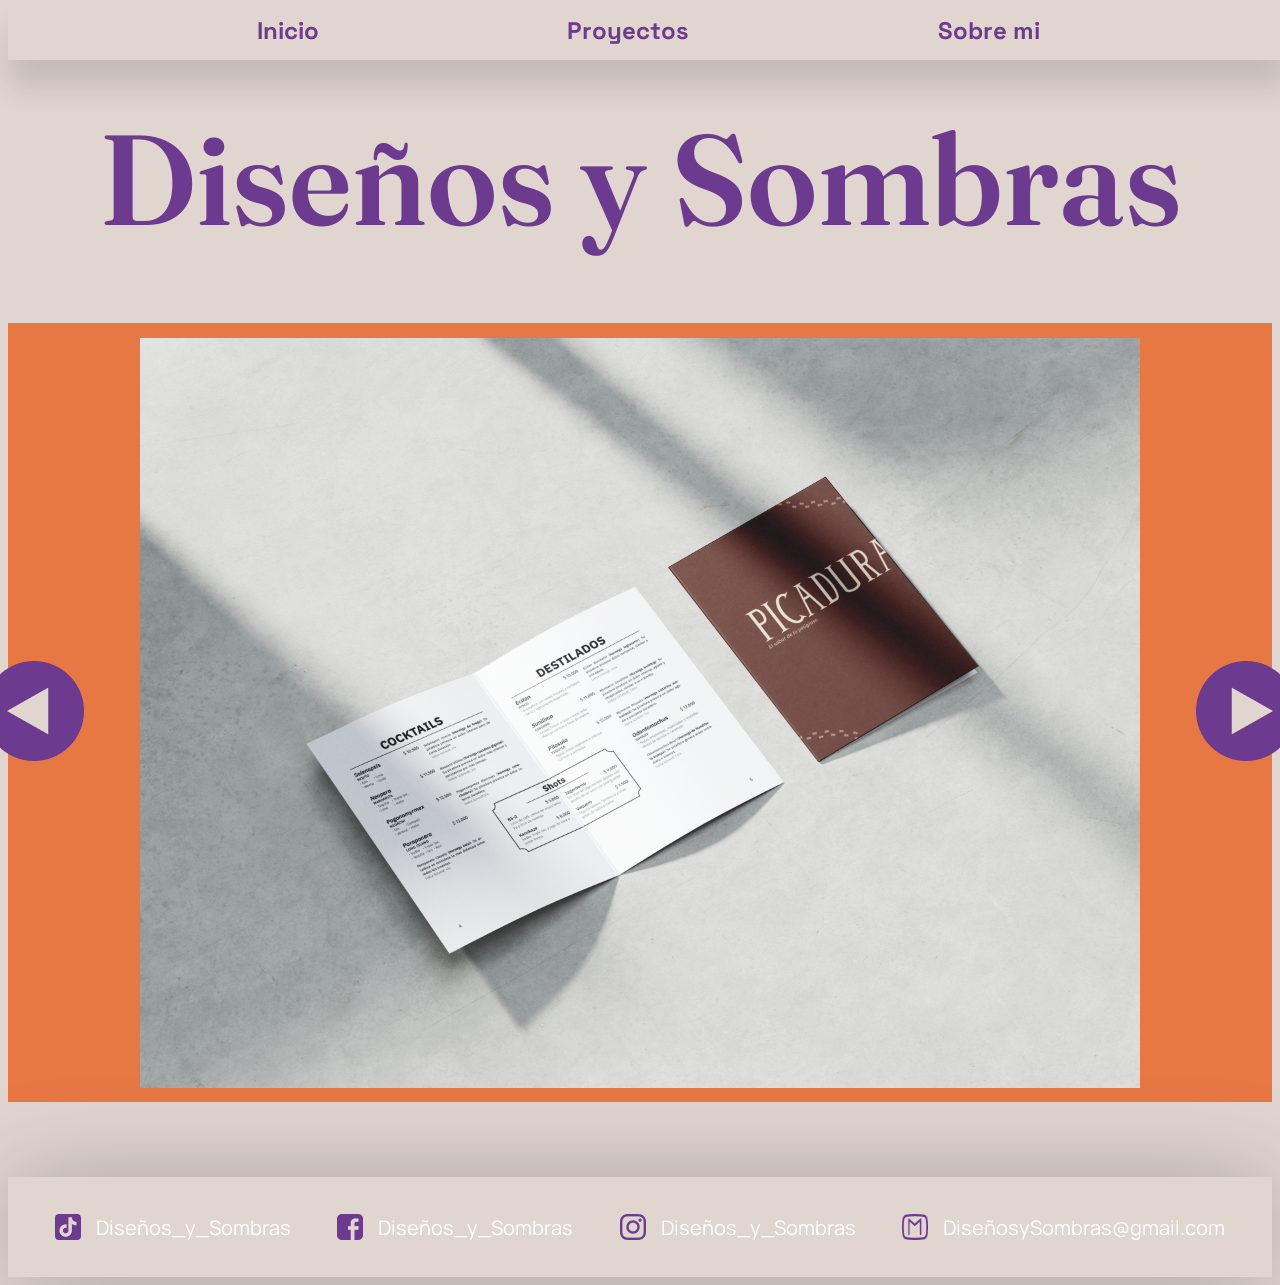
<file: index.html>
<!DOCTYPE html>
<html>

<head>
    <meta charset="utf-8" />
    <meta name="viewport" content="width=device-width, initial-scale=1.0">
    <title>Portfolio - Diseños y Sombras</title>
    <link rel="stylesheet" href="estilos.css" />
</head>

<body>
    <header>
        <nav class="nav">
            <a href="index.html">Inicio</a>
            <a href="proyectos.html">Proyectos</a>
            <a href="sobre_mi.html">Sobre mi</a>
        </nav>
    </header>
    <main>
        <!-- Titulo -->
        <section class="titulo">
            <h1>Diseños y Sombras</h1>
        </section>
        <!-- Información -->
        <section class="galeria">
            <div class="carrusel">
                <button id="anterior" aria-label="Boton para cambiar anterior">
                    <img src="img/anterior.png" alt="boton_anterior">
                </button>
                <img src="img/menu_tapa_centro.jpg" alt="galeria" width="1000" height="750">
                <button id="siguiente" aria-label="Boton para cambiar siguiente">
                    <img src="img/siguiente.png" alt="boton_suguiente">
                </button>
            </div>
        </section>
    </main>
    <footer>
        <div class="contacto">
            <img src="img/tiktok.png" alt="TikTok" class="logo" height="26" width="26" />
            <p>Diseños_y_Sombras</p>
        </div>
        <div class="contacto">
            <img src="img/facebook.png" alt="Facebook" class="logo " height="26" width="26" />
            <p>Diseños_y_Sombras</p>
        </div>
        <div class="contacto">
            <img src="img/instagram.png" alt="Instagram" class="logo" height="26" width="26" />
            <p>Diseños_y_Sombras</p>
        </div>
        <div class="contacto">
            <img src="img/email.png" alt="Email" class="logo" height="26" width="26" />
            <p>DiseñosySombras@gmail.com</p>
        </div>
    </footer>
</body>

</html>
</file>
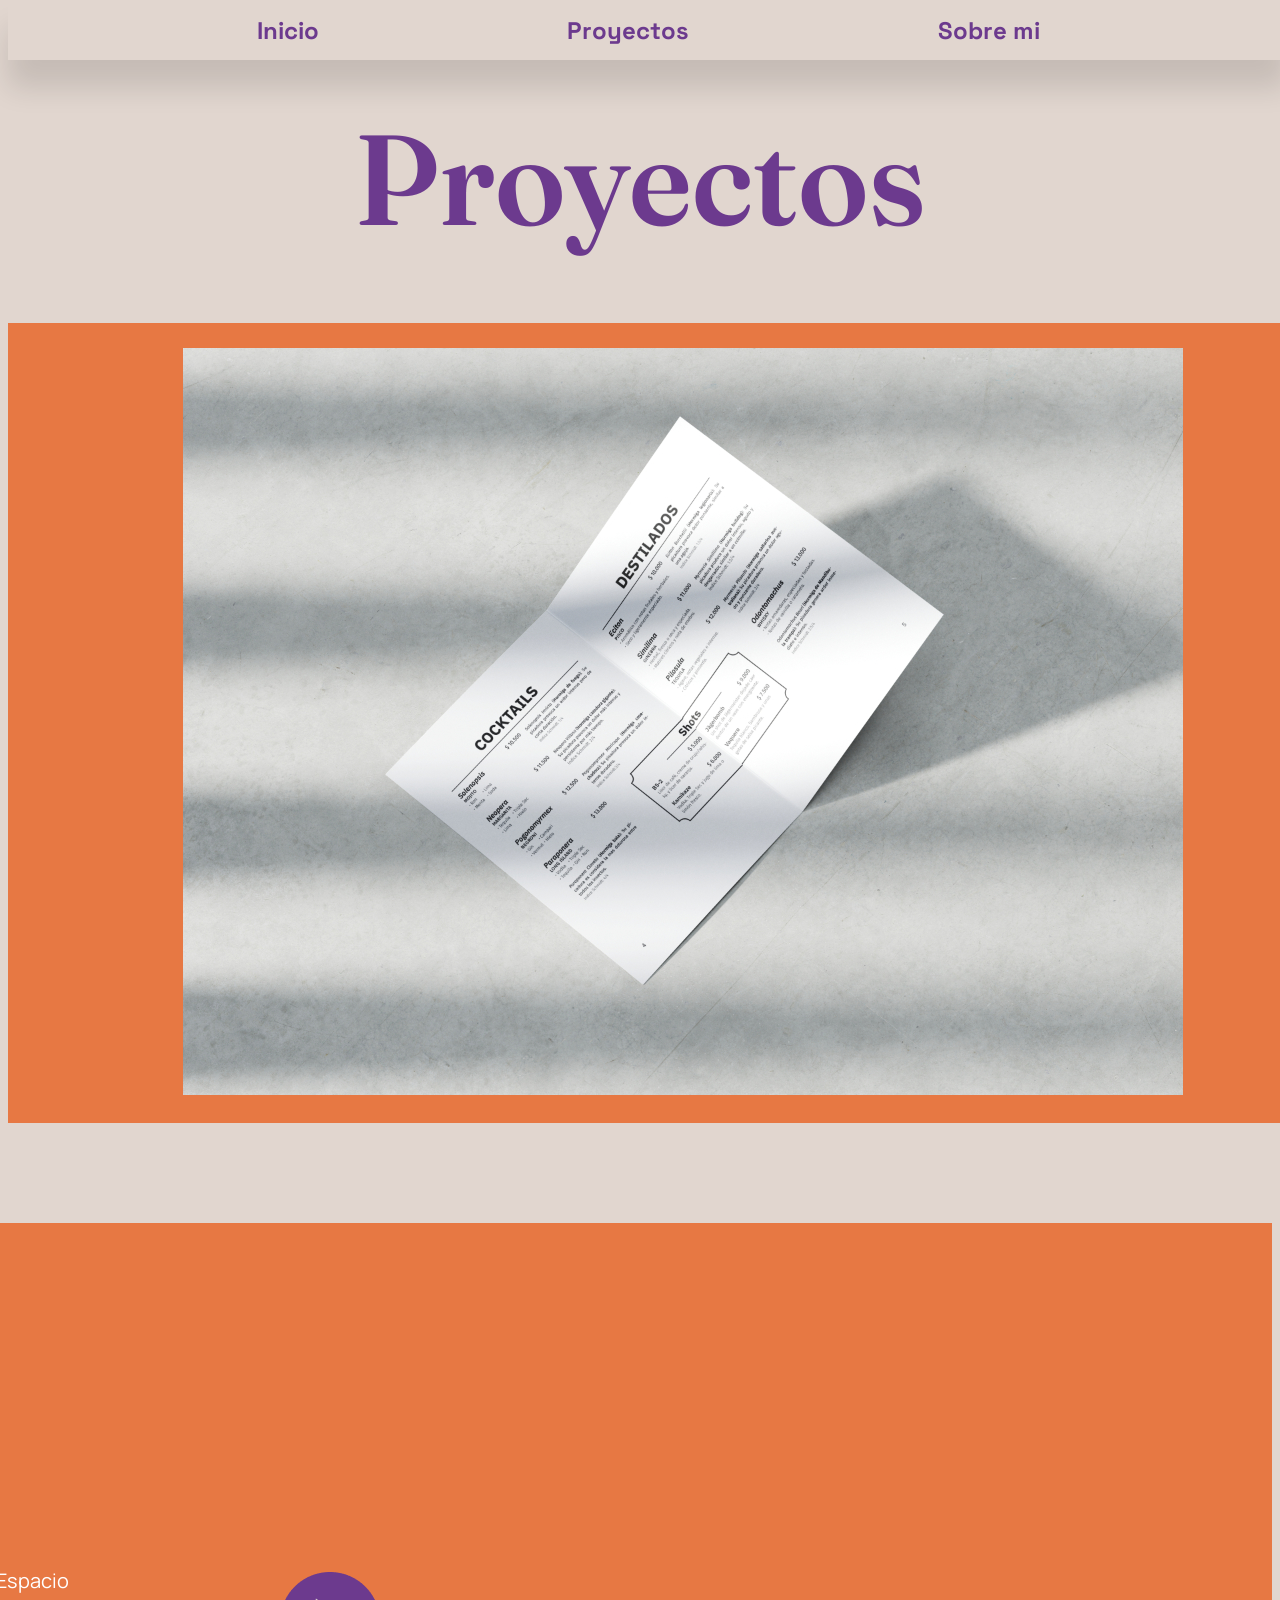
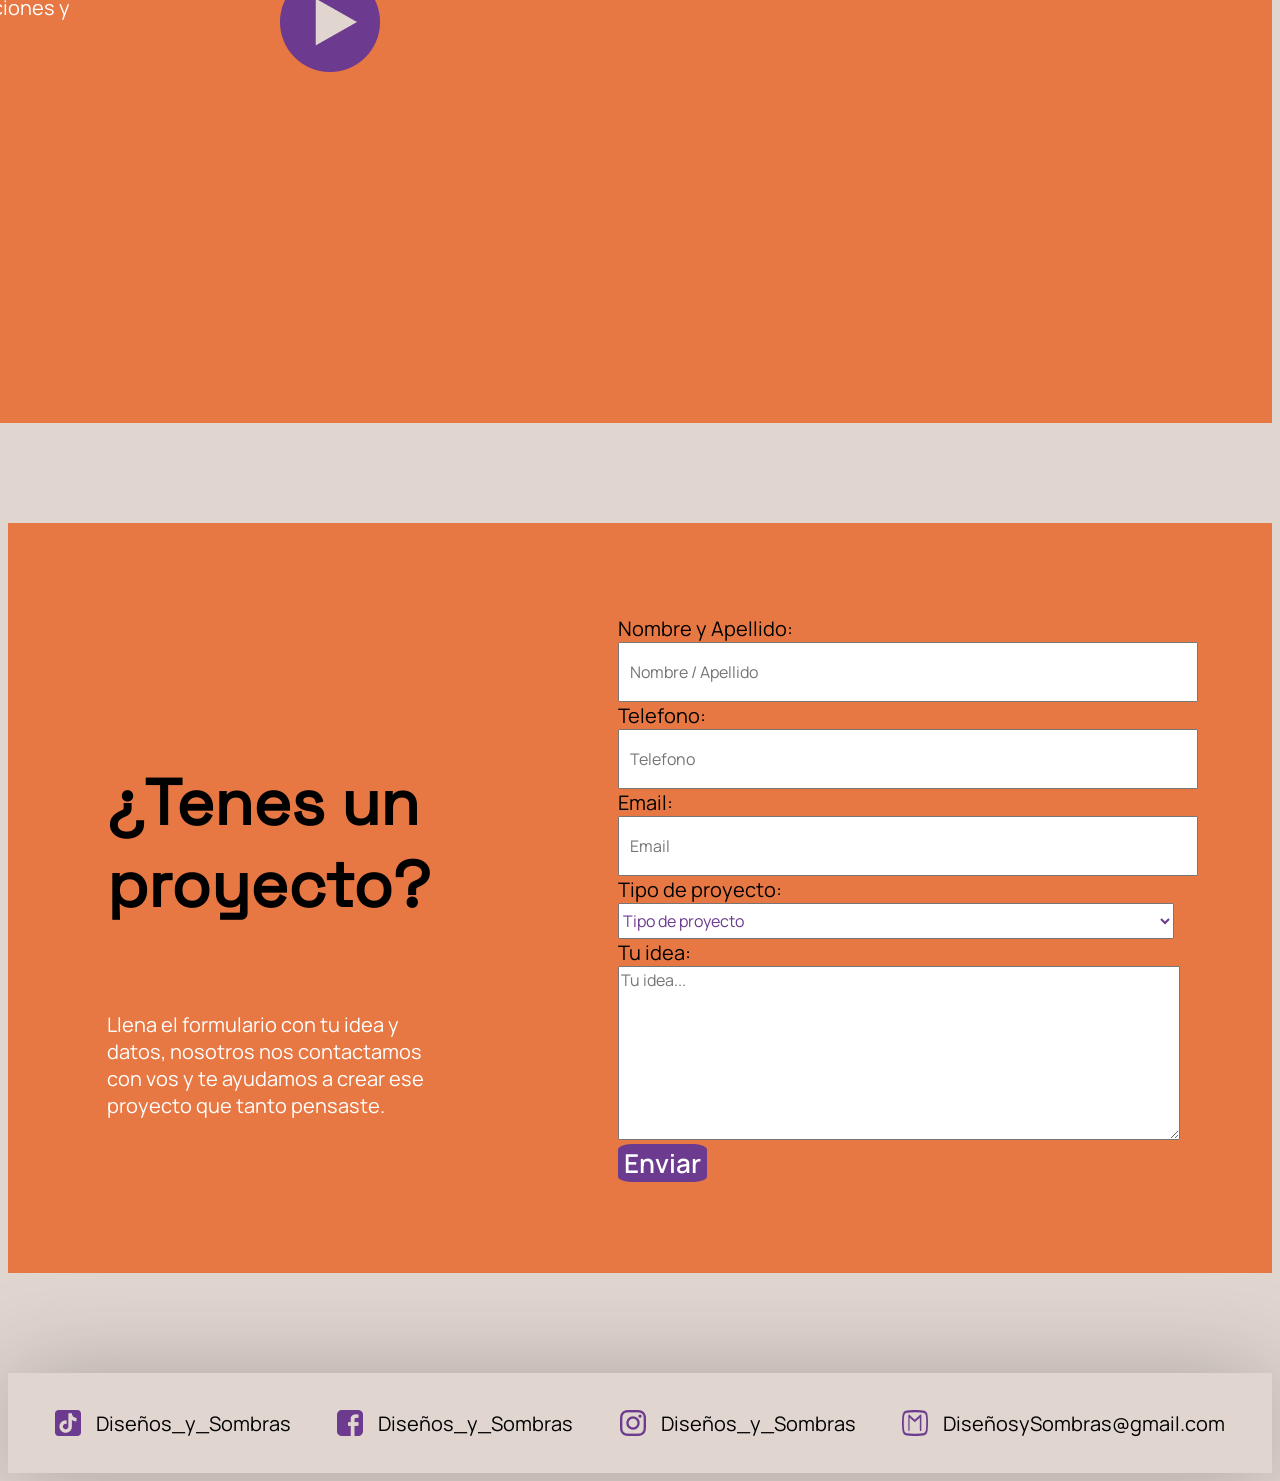
<file: proyectos.html>
<!DOCTYPE html>
<html>

<head>
    <meta charset="utf-8" />
    <title>Portfolio - Diseños y Sombras</title>
    <link rel="stylesheet" href="estilos.css" />
</head>

<body>
    <header>
        <nav class="nav">
            <a href="index.html">Inicio</a>
            <a href="proyectos.html">Proyectos</a>
            <a href="sobre_mi.html">Sobre mi</a>
        </nav>
    </header>
    <main>
        <!-- Titulo -->
        <section class="titulo">
            <h1>Proyectos</h1>
        </section>
        <!-- Proyectos -->
        <section class="proyectos">
            <article class="proyecto_1">
                <div class="muestra">
                    <div class="contenedor_track">
                        <div class="track">
                            <a href="img/menu_vista_central.jpg">
                                <img src="img/menu_vista_central.jpg" alt="Doble Pagina" width="1000" height="750" />
                            </a>
                        </div>
                        <div class="track">
                            <a href="img/menu_tapa_centro.jpg">
                                <img src="img/menu_tapa_centro.jpg" alt="Tapa y Doble Pagina" width="1000"
                                    height="750" />
                            </a>
                        </div>
                        <div class="track">
                            <a href="img/menu_tapa_contratapa.jpg">
                                <img src="img/menu_tapa_contratapa.jpg" alt="Tapa y Contratapa" width="1000"
                                    height="750" />
                            </a>
                        </div>
                    </div>
                </div>
                <div class="proyecto_info">
                    <h2>MENU BAR</h2>
                    <p>Menu para el bar "PICADURA", lugar ficticio realizado apra la materia Espacio Tipográfico II de
                        la Universidad Nacional de Lanus (UNLA).</p>
                    <h3>DATOS:</h3>
                    <ul>
                        <li>Año - 2026</li>
                        <li>Cátedra - Natalia Acosta</li>
                        <li>Turno - Tarde</li>
                    </ul>
                </div>
            </article>
            <article class="proyecto_2">
                <div class="proyecto_info">
                    <h2>ANIMACIÓN</h2>
                    <p>Animación stop motion realizada para Espacio Tipográfico I en base a TP de composiciones y
                        clasificacion
                        tipografías.</p>
                    <h3>DATOS:</h3>
                    <ul>
                        <li>Año - 2026</li>
                        <li>Cátedra - Diana Corvalan</li>
                        <li>Turno - Tarde</li>
                    </ul>
                </div>
                <button class="pause_unpause" id="reproductor" aria-label="Boton reproductor">
                    <img src="img/boton_reproductor.png" alt="Boton de play y pausa">
                </button>
                <div class="contenedor_video">
                    <video autoplay muted loop>
                        <source src="vid/TP2.mp4" alt="Animacion" type="video/mp4">
                    </video>
                </div>
            </article>
        </section>
        <!-- Formulario -->
        <section class="formulario">
            <div class="planteamiento">
                <h4>¿Tenes un proyecto?</h4>
                <p>Llena el formulario con tu idea y datos, nosotros nos contactamos con vos y te ayudamos a crear ese
                    proyecto que tanto pensaste.</p>
            </div>
            <div class="formulario_datos">
                <form method="post" action="" target="_blank" enctype="text/plain">
                    <label for="nombre_apellido">Nombre y Apellido:</label>
                    <input type="text" id="nombre_apellido" name="nombre_apellido" placeholder="Nombre / Apellido"
                        required />
                    <label for="telefono">Telefono:</label>
                    <input type="tel" id="telefono" name="telefono" placeholder="Telefono" required />
                    <label for="email">Email:</label>
                    <input type="email" id="email" name="email" placeholder="Email" required />
                    <label for="tipo de proyecto">Tipo de proyecto:</label>
                    <select id="tipo de proyecto" name="tipo de proyecto" required>
                        <option value="">Tipo de proyecto</option>
                        <option value="proyecto animación">Proyecto Animación</option>
                        <option value="proyecto audiovisual">Proyecto Audiovisual</option>
                        <option value="proyecto visual">Proyecto Visual</option>
                        <option value="proyecto editorial">Proyecto Editorial</option>
                        <option value="otro">Otros</option>
                    </select>
                    <label for="mensaje">Tu idea:</label>
                    <textarea id="mensaje" name="mensaje" placeholder="Tu idea..."></textarea>
                    <button class="enviar" type="submit">Enviar</button>
                </form>
            </div>
        </section>
    </main>
    <footer>
        <div class="contacto">
            <img src="img/tiktok.png" alt="TikTok" class="" height="26" width="26" />
            <p class="footer">Diseños_y_Sombras</p>
        </div>
        <div class="contacto">
            <img src="img/facebook.png" alt="Facebook" class="" height="26" width="26" />
            <p class="footer">Diseños_y_Sombras</p>
        </div>
        <div class="contacto">
            <img src="img/instagram.png" alt="Instagram" class="" height="26" width="26" />
            <p class="footer">Diseños_y_Sombras</p>
        </div>
        <div class="contacto">
            <img src="img/email.png" alt="Email" class="" height="26" width="26" />
            <p class="footer">DiseñosySombras@gmail.com</p>
        </div>
    </footer>
</body>

</html>
</file>
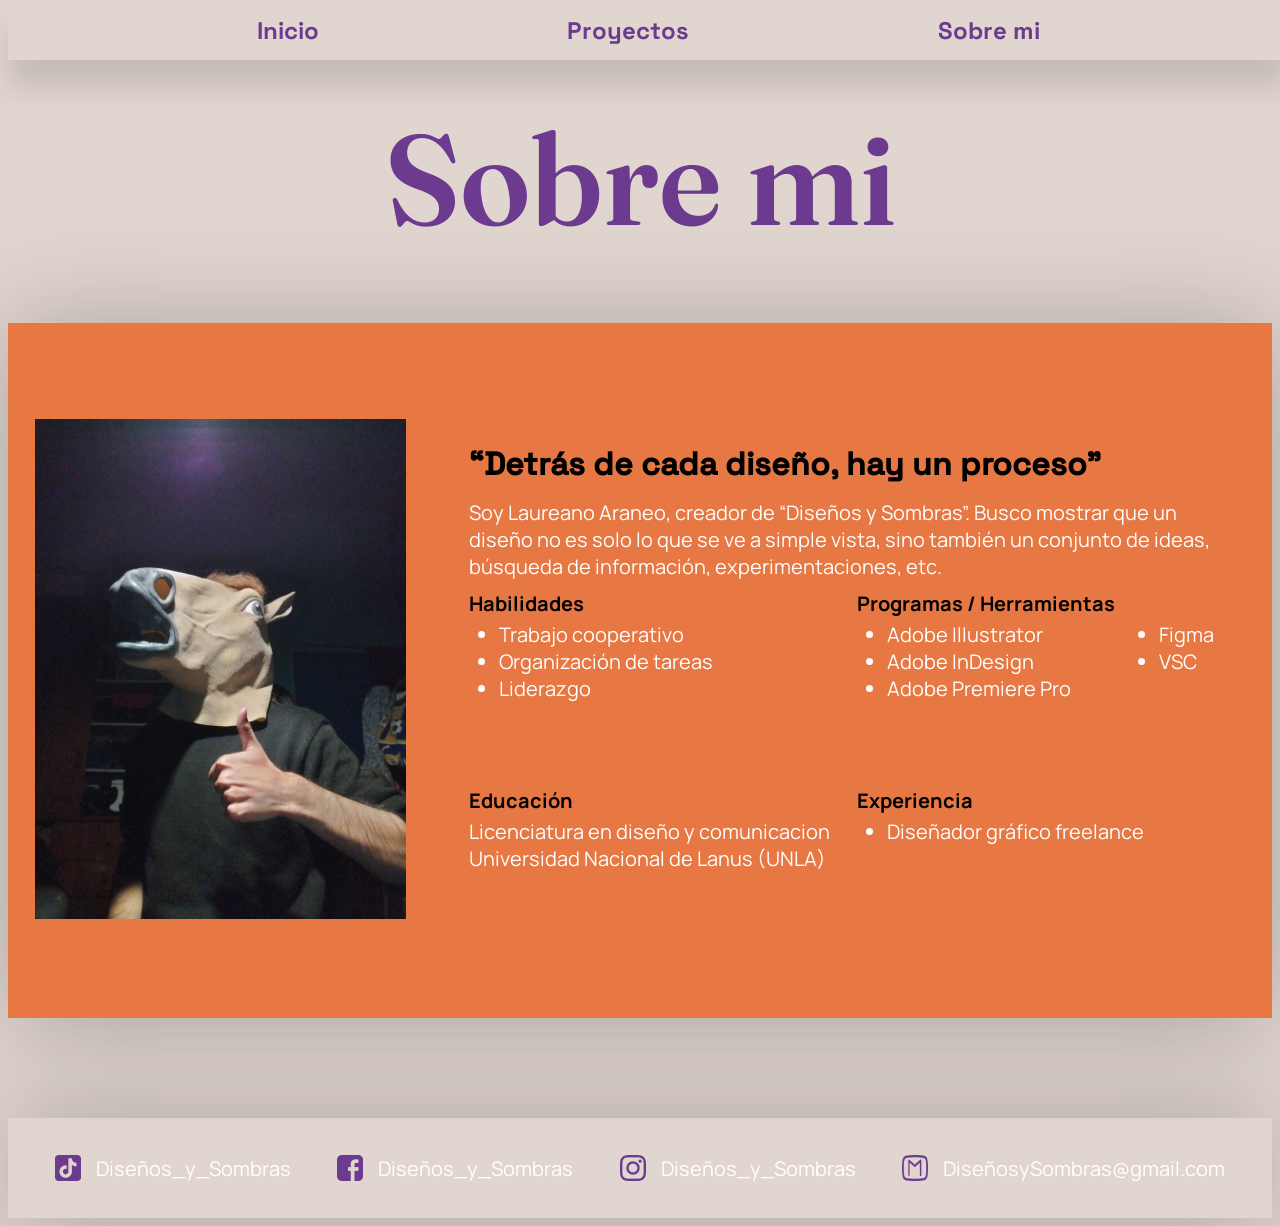
<file: sobre_mi.html>
<!DOCTYPE html>
<html>

<head>
    <meta charset="utf-8" />
    <title>Portfolio - Diseños y Sombras</title>
    <link rel="stylesheet" href="estilos.css" />
</head>

<body>
    <header>
        <nav class="nav">
            <a href="index.html">Inicio</a>
            <a href="proyectos.html">Proyectos</a>
            <a href="sobre_mi.html">Sobre mi</a>
        </nav>
    </header>
    <main>
        <!-- Titulo -->
        <section class="titulo">
            <h1>Sobre mi</h1>
        </section>
        <!-- Información -->
        <section class="informacion">
            <div class="foto">
                <img src="img/foto_portfolio.jpg" alt="Foto de perfil" width="371" height="500" />
            </div>
            <article class="contenido">
                <div class="descripcion">
                    <h2>“Detrás de cada diseño, hay un proceso"</h2>
                    <p>Soy Laureano Araneo, creador de “Diseños y Sombras”. Busco mostrar que un diseño no es solo lo
                        que se ve a simple vista, sino también un conjunto de ideas, búsqueda de información,
                        experimentaciones, etc.</p>
                </div>
                <section class="grid_container">
                    <div class="grid_1">
                        <h3>Habilidades</h3>
                        <ul>
                            <li>Trabajo cooperativo</li>
                            <li>Organización de tareas</li>
                            <li>Liderazgo</li>
                        </ul>
                    </div>
                    <div class="grid_2">
                        <h3>Programas / Herramientas</h3>
                        <div class="grid_interna">
                            <ul>
                                <li>Adobe Illustrator</li>
                                <li>Adobe InDesign</li>
                                <li>Adobe Premiere Pro</li>
                            </ul>
                            <ul>
                                <li>Figma</li>
                                <li>VSC</li>
                            </ul>
                        </div>
                    </div>
                    <div class="grid_3">
                        <h3>Educación</h3>
                        <p>Licenciatura en diseño y comunicacion Universidad Nacional de Lanus (UNLA)</p>
                    </div>
                    <div class="grid_4">
                        <h3>Experiencia</h3>
                        <ul>
                            <li>Diseñador gráfico freelance</li>
                        </ul>
                    </div>
                </section>
            </article>
        </section>
    </main>
    <footer>
        <div class="contacto">
            <img src="img/tiktok.png" alt="TikTok" class="" height="26" width="26" />
            <p>Diseños_y_Sombras</p>
        </div>
        <div class="contacto">
            <img src="img/facebook.png" alt="Facebook" class="" height="26" width="26" />
            <p>Diseños_y_Sombras</p>
        </div>
        <div class="contacto">
            <img src="img/instagram.png" alt="Instagram" class="" height="26" width="26" />
            <p>Diseños_y_Sombras</p>
        </div>
        <div class="contacto">
            <img src="img/email.png" alt="Email" class="" height="26" width="26" />
            <p>DiseñosySombras@gmail.com</p>
        </div>
    </footer>
</body>

</html>
</file>
<file: estilos.css>
/* CSS DOCUMENT */
@charset "utf-8";

@font-face {
    font-family: "Fraunces Semibold";
    src: url(fonts/Fraunces_72pt-SemiBold.ttf) format("truetype");
    font-weight: normal;
    font-style: normal;
}

@font-face {
    font-family: "Manrope regular";
    src: url(fonts/Manrope-Regular.ttf) format("truetype");
    font-weight: normal;
    font-style: normal;
}

@font-face {
    font-family: "Manrope bold";
    src: url(fonts/Manrope-Bold.ttf) format("truetype");
    font-weight: normal;
    font-style: normal;
}

@font-face {
    font-family: "Manrope semibold";
    src: url(fonts/Manrope-SemiBold.ttf) format("truetype");
    font-weight: normal;
    font-style: normal;
}

@font-face {
    font-family: "SpaceGrotesk medium";
    src: url(fonts/SpaceGrotesk-Medium.ttf) format("truetype");
    font-weight: normal;
    font-style: normal;
}

@font-face {
    font-family: "SpaceGrotesk regular";
    src: url(fonts/SpaceGrotesk-Regular.ttf) format("truetype");
    font-weight: normal;
    font-style: normal;
}

@font-face {
    font-family: "SpaceGrotesk bold";
    src: url(fonts/SpaceGrotesk-Bold.ttf) format("truetype");
    font-weight: normal;
    font-style: normal;
}

body {
    background-color: #E1D6CF;
}

/* nav */
nav {
    display: flex;
    align-items: center;
    justify-content: space-evenly;
    width: 100%;
    height: 60px;
    z-index: 1000;
    box-shadow: 0px 28px 29px rgba(0, 0, 0, 0.12);
    position: fixed;
    top: 0;
    background-color: #E1D6CF;
}

a {
    text-decoration: none;
    color: #6C3A8E;
    font-family: "SpaceGrotesk bold", serif;
    font-weight: bold;
    font-size: 24px;
}

/* footer */
footer {
    display: flex;
    align-items: center;
    flex-direction: row;
    justify-content: space-evenly;
    box-shadow: 0px 4px 100px rgba(0, 0, 0, 0.25);
    font-family: "SpaceGrotesk regular", serif;
    font-size: 14px;
    width: 100%;
    height: 100px;
}

h1 {
    font-family: "Fraunces Semibold", serif;
    font-size: 128px;
    color: #6C3A8E;
    display: flex;
    align-items: center;
    justify-content: center;
    margin-bottom: 65px;
    margin-top: 100px;
}

h2 {
    font-family: "spacegrotesk medium";
    font-size: 56px;
}

h3 {
    font-family: "Manrope bold";
    font-size: 20px;
    color: black;
}

h4 {
    font-family: "SpaceGrotesk regular", serif;
    font-size: 64px;
    display: flex;
    align-items: center;
    justify-content: center;
}

p {
    font-family: "Manrope regular", serif;
    font-size: 20px;
    color: #FFFFFF;
}

.footer {
    color: black;
}

li {
    font-family: "Manrope regular", serif;
    font-size: 20px;
    color: #FFFFFF;
}

button {
    background: none;
    border: none;
}

.informacion {
    background-color: #E77843;
    height: 695px;
    width: 100%;
    display: flex;
    flex-direction: row;
    align-items: center;
    margin-bottom: 100px;
    box-shadow: 0px 4px 100px rgba(0, 0, 0, 0.25);
}

.contacto {
    display: flex;
    align-items: center;
    gap: 15px;
}

.formulario {
    display: flex;
    flex-direction: row;
    align-items: center;
    justify-content: center;
    background-color: #E77843;
    max-width: 1640px;
    min-height: 710px;
    gap: 175px;
    margin: 0 auto 100px;
    padding: 20px;
}

.planteamiento {
    max-width: 336px;
}

.formulario_datos {
    display: flex;
    flex-direction: column;
    align-items: center;
    justify-content: center;
    max-width: 556px;
    gap: 10px;
}

.formulario input {
    width: 100%;
    height: 36px;
    padding: 10px;
    font-family: "Manrope regular", serif;
    font-size: 16px;
    color: #6C3A8E;
}

.formulario select {
    width: 100%;
    height: 36px;
    font-family: "Manrope regular", serif;
    font-size: 16px;
    color: #6C3A8E;
}

.formulario textarea {
    width: 100%;
    height: 168px;
    font-family: "Manrope regular", serif;
    font-size: 16px;
    color: #6C3A8E;
}

.enviar {
    font-family: "manrope semibold", serif;
    font-size: 26px;
    color: #FFFFFF;
    background-color: #6C3A8E;
    border-radius: 15%
}

.formulario label {
    font-family: "manrope regular";
    font-size: 20px;
    color: black;
}

.proyectos {
    display: flex;
    flex-direction: column;
    gap: 100px;
    margin-bottom: 100px;
}

.proyecto_1 {
    display: flex;
    flex-direction: row;
    align-items: center;
    justify-content: center;
    background-color: #E77843;
    width: 1779px;
    height: 800px;
    align-self: flex-start;
}

.proyecto_2 {
    display: flex;
    flex-direction: row;
    align-items: center;
    justify-content: center;
    background-color: #E77843;
    width: 1779px;
    height: 800px;
    align-self: flex-end;
    gap: 200px;
}

.proyecto_info {
    max-width: 430px;
}

.proyecto_info h2 {
    margin-bottom: 0px;
}

.proyecto_info p {
    margin-top: 10px;
    margin-bottom: 30px;
}

.contenedor_video {
    overflow: hidden;
    width: 536px;
    height: 751px;
    position: relative;
}

.contenedor_video video {
    width: 536;
    height: 751;
    position: absolute;
    left: -69%;
    object-fit: cover;
}

.pause_unpause {
    background: none;
    border: none;
}

.carrusel {
    display: flex;
    width: 100%;
    height: 779px;
    flex-direction: row;
    align-items: center;
    justify-content: center;
    background-color: #E77843;
    gap: 50px;
    margin-bottom: 75px;
}

.muestra {
    width: 100%;
    max-width: 1000px;
    height: 750px;
    margin: 0 auto;
    overflow: hidden;
    position: relative;
}

.contenedor_track {
    display: flex;
    width: 300%;
    height: 100%;
    animation: galeria 15s infinite ease-in-out;
}

.slider-track:hover {
    animation-play-state: paused;
}

.track {
    width: 100%;
    height: 100%;
    display: flex;
    justify-content: center;
    align-items: center;
}

.track img {
    width: 100%;
    height: 100%;
    object-fit: cover;
}

@keyframes galeria {

    0%,
    25% {
        transform: translateX(0);
    }

    25%,
    50% {
        transform: translateX(-33.4%);
    }

    50%,
    75% {
        transform: translateX(-66.8%);
    }

    100% {
        transform: translateX(0);
    }
}

.descripcion {
    max-width: 752px;
    max-height: 145px;
    margin-bottom: 10px;
}

.descripcion h2 {
    margin-bottom: 15px;
    font-family: "spacegrotesk medium", serif;
    font-size: 32px;
}

.foto {
    margin: auto;
    margin-right: 63px;
}

.contenido {
    margin: auto;
    margin-left: 0px;
}

.grid_container {
    width: 777px;
    height: 334px;
    display: grid;
    grid-template-columns: 50% 50%;
    grid-template-rows: 50% 50%;
    grid-row-gap: 30px;
    justify-content: start;
    align-items: start;
}

.grid_interna {
    display: grid;
    grid-template-columns: 70% 30%;
}

.grid_1 .grid_2 .grid_3 .grid_4 {
    margin: 0;
    padding: 0;
}

h3 {
    margin: 0 0 4px 0;
}

ul {
    margin-top: 0;
    padding-left: 30px;
}

p {
    margin: 0;
}

/* mobile */

@media screen and (max-width: 600px) {

    /* TÍTULO */
    .titulo h1 {
        font-size: 28px;
        text-align: center;
        justify-content: center;
        margin-top: 100px;
        margin-bottom: 35px;
        padding: 0 10px;
    }

    /* GALERÍA */
    .galeria {
        width: 100%;
        box-sizing: border-box;
    }

    /* CARRUSEL */
    .carrusel {
        display: grid;
        grid-template-columns: 1fr 1fr;
        grid-template-rows: auto auto;

        width: 100%;
        height: auto;
        min-height: 0;

        gap: 0;
        padding: 8px 0 20px;
        margin-bottom: 50px;
        box-sizing: border-box;
    }

    /* IMAGEN */
    .carrusel > img {
        grid-column: 1 / 3;
        grid-row: 1;

        width: calc(100% - 30px);
        height: auto;
        max-width: 100%;
        margin: 0 auto;

        object-fit: contain;
    }

    /* BOTÓN ANTERIOR */
    .carrusel #anterior {
        grid-column: 1;
        grid-row: 2;
    }

    /* BOTÓN SIGUIENTE */
    .carrusel #siguiente {
        grid-column: 2;
        grid-row: 2;
    }

    .carrusel button {
        width: 100%;
        height: 70px;

        display: flex;
        justify-content: center;
        align-items: center;

        padding: 10px;
    }

    .carrusel button img {
        width: 35px;
        height: 35px;
        object-fit: contain;
    }

    /* FOOTER */
    footer {
        display: flex;
        flex-direction: column;
        align-items: flex-start;
        justify-content: center;

        width: 100%;
        height: auto;
        box-sizing: border-box;

        gap: 15px;
        padding: 20px 15px;
    }

    .contacto {
        display: flex;
        align-items: center;
        gap: 10px;
    }

    .contacto .logo {
        width: 20px;
        height: 20px;
    }

    .contacto p {
        font-size: 14px;
    }

}
</file>
